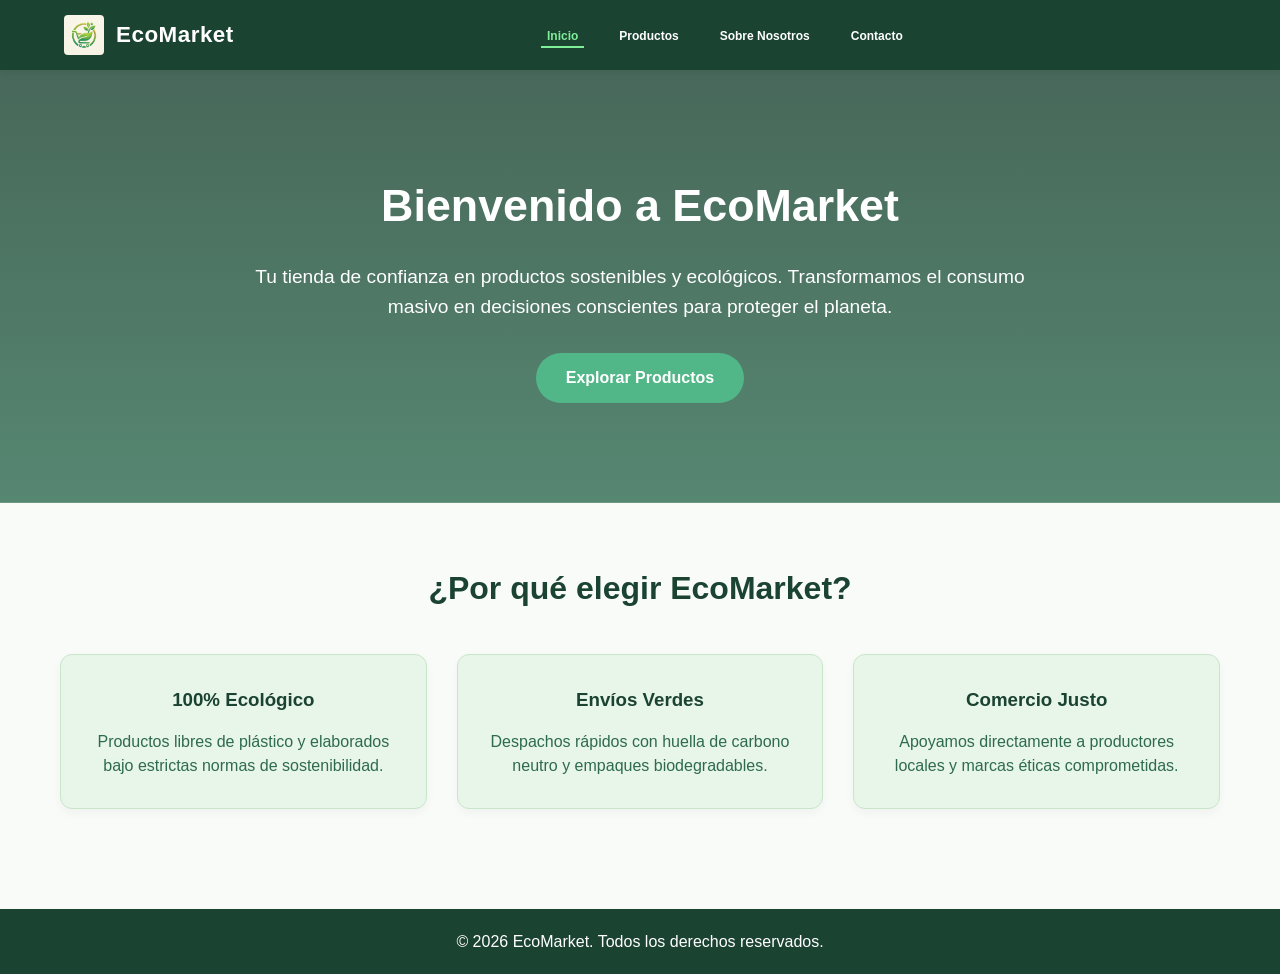
<file: index.html>
<!DOCTYPE html>
<html lang="es">
<head>
    <meta charset="UTF-8">
    <meta name="viewport" content="width=device-width, initial-scale=1.0">
    <title>EcoMarket - Inicio</title>
    <link rel="stylesheet" href="css/main.css">
</head>
<body>
    <!-- Encabezado con la barra de navegación verde -->
    <header class="site-header">
        <div class="container header-container">
           <a href="index.html" class="logo-container">
            <img src="img/logo.jpg" alt="EcoMarket Logo">
            <span class="logo-text">EcoMarket</span>
        </a>
            <nav class="main-nav">
                <ul>
                    <li><a href="index.html" class="active">Inicio</a></li>
                    <li><a href="views/productos.html">Productos</a></li>
                    <li><a href="views/sobre-nosotros.html">Sobre Nosotros</a></li>
                    <li><a href="views/contacto.html">Contacto</a></li>
                </ul>
            </nav>
        </div>
    </header>

    <!-- Sección Hero / Bienvenida Principal -->
    <main>
        <section class="hero-section">
            <div class="hero-content">
                <h1>Bienvenido a EcoMarket</h1>
                <p>Tu tienda de confianza en productos sostenibles y ecológicos. Transformamos el consumo masivo en decisiones conscientes para proteger el planeta.</p>
                <a href="views/productos.html" class="btn-principal">Explorar Productos</a>
            </div>
        </section>

        <!-- Sección de Características / Beneficios -->
        <section class="features-section">
            <h2>¿Por qué elegir EcoMarket?</h2>
            <div class="features-grid">
                <div class="feature-card">
                    <h3>100% Ecológico</h3>
                    <p>Productos libres de plástico y elaborados bajo estrictas normas de sostenibilidad.</p>
                </div>
                <div class="feature-card">
                    <h3>Envíos Verdes</h3>
                    <p>Despachos rápidos con huella de carbono neutro y empaques biodegradables.</p>
                </div>
                <div class="feature-card">
                    <h3>Comercio Justo</h3>
                    <p>Apoyamos directamente a productores locales y marcas éticas comprometidas.</p>
                </div>
            </div>
        </section>
    </main>

    <!-- Pie de página -->
    <footer class="site-footer">
        <p>&copy; 2026 EcoMarket. Todos los derechos reservados.</p>
    </footer>
</body>
</html>
</file>
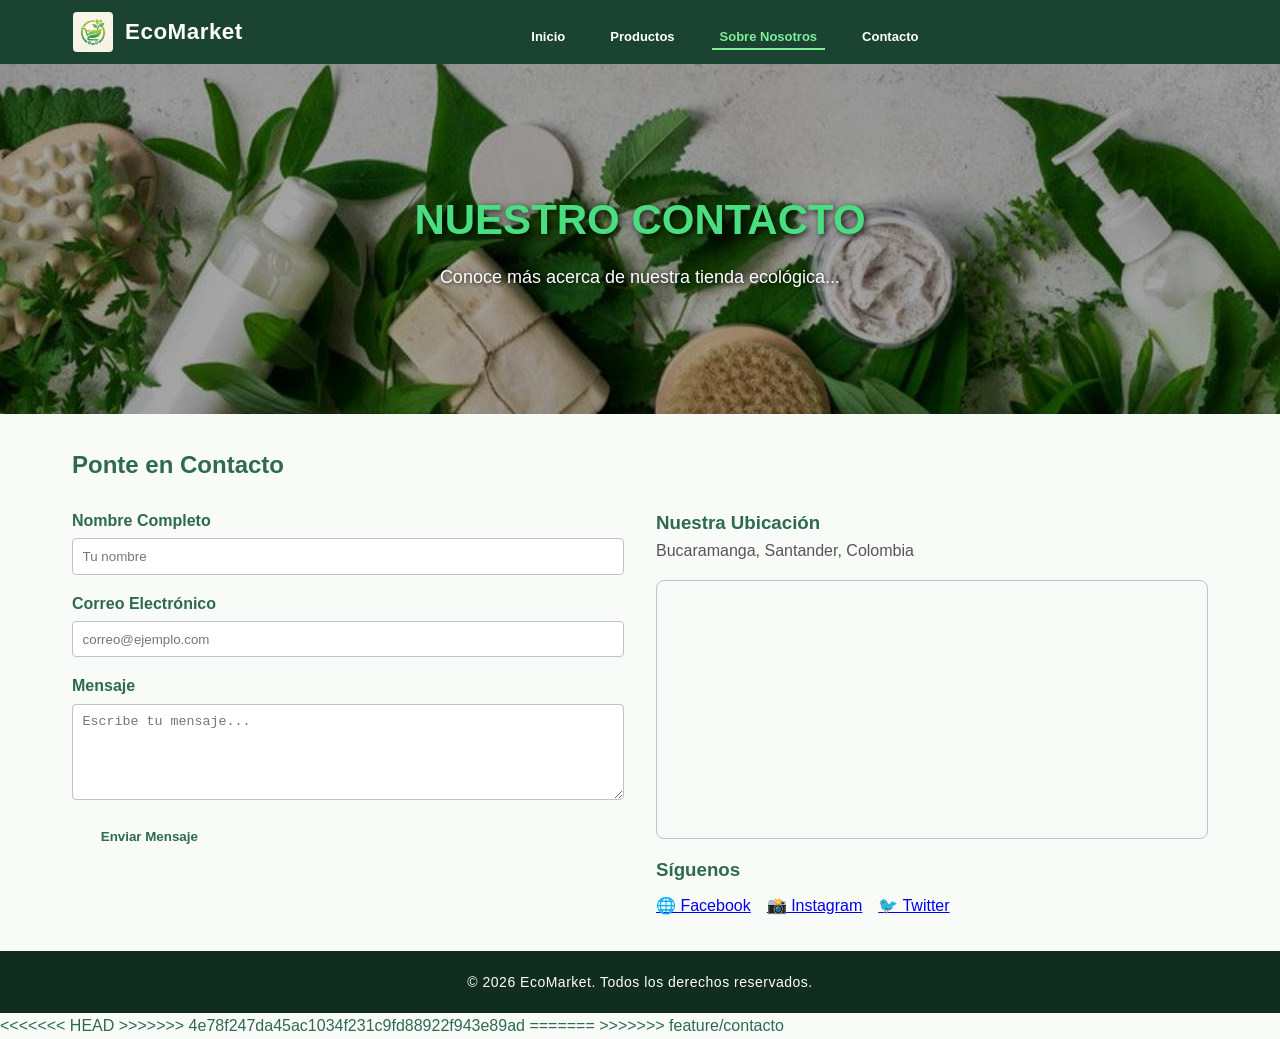
<file: views/contacto.html>
<!DOCTYPE html>
<html lang="es">
<head>
    <meta charset="UTF-8">
    <meta name="viewport" content="width=device-width, initial-scale=1.0">
    <title>Sobre Nosotros - EcoMarket</title>

    <!-- Hojas de estilo CSS vinculadas correctamente desde la carpeta views/ -->
    <link rel="stylesheet" href="../css/layout.css">
    <link rel="stylesheet" href="../css/components.css">
    <link rel="stylesheet" href="../css/main.css">
</head>
<body>
    <!-- ENCABEZADO PRINCIPAL UNIFICADO -->
    <header class="site-header">
        <div class="container header-container">

            <a href="../index.html" class="logo-container">
                <img src="../img/logo.jpg" alt="EcoMarket Logo">
                <span class="logo-text">EcoMarket</span>
            </a>

            <nav class="main-nav">
                <ul>
                    <li><a href="../index.html">Inicio</a></li>
                    <li><a href="productos.html">Productos</a></li>
                    <li><a href="sobre-nosotros.html" class="active">Sobre Nosotros</a></li>
                    <li><a href="contacto.html">Contacto</a></li>
                </ul>
            </nav>

        </div>
    </header>

    <!-- SUBCABEZADO / BANNER CON IMAGEN Y TEXTO -->
    <section class="banner-sobre-nosotros">
        <img src="../img/fondo4.jpg" alt="Fondo Sobre Nosotros" class="imagen-fondo">
        <div class="texto-sobre-imagen">
            <h1>NUESTRO CONTACTO</h1>
            <p>Conoce más acerca de nuestra tienda ecológica...</p>
        </div>
    </section>

   

    <main class="contact-container" style="padding: 2rem; max-width: 1200px; margin: 0 auto;">
        <h2>Ponte en Contacto</h2>
        <div class="contact-grid" style="display: flex; gap: 2rem; margin-top: 1.5rem; flex-wrap: wrap;">
            <!-- Formulario Inteligente (Validación CSS) -->
            <form class="contact-form" style="flex: 1; min-width: 300px;">
                <div class="form-group" style="margin-bottom: 1rem; display: flex; flex-direction: column;">
                    <label for="nombre" style="margin-bottom: 0.3rem; font-weight: bold;">Nombre Completo</label>
                    <input type="text" id="nombre" required placeholder="Tu nombre" style="padding: 0.6rem; border: 1px solid #bdc3c7; border-radius: 4px;">
                </div>
                <div class="form-group" style="margin-bottom: 1rem; display: flex; flex-direction: column;">
                    <label for="email" style="margin-bottom: 0.3rem; font-weight: bold;">Correo Electrónico</label>
                    <input type="email" id="email" required placeholder="correo@ejemplo.com" style="padding: 0.6rem; border: 1px solid #bdc3c7; border-radius: 4px;">
                </div>
                <div class="form-group" style="margin-bottom: 1rem; display: flex; flex-direction: column;">
                    <label for="mensaje" style="margin-bottom: 0.3rem; font-weight: bold;">Mensaje</label>
                    <textarea id="mensaje" rows="5" required placeholder="Escribe tu mensaje..." style="padding: 0.6rem; border: 1px solid #bdc3c7; border-radius: 4px;"></textarea>
                </div>
                <button type="submit" class="btn-cta">Enviar Mensaje</button>
            </form>
            <!-- Ubicación y Redes -->
                <div class="contact-info" style="flex: 1; min-width: 300px;">
                    <h3>Nuestra Ubicación</h3>
                    <p style="margin-bottom: 0.5rem; color: #555;">Bucaramanga, Santander, Colombia</p>
                    
                    <!-- Mapa de Google Maps integrado por HTML/CSS -->
                    <div class="map-container" style="margin: 1rem 0; border-radius: 8px; overflow: hidden; border: 1px solid #bdc3c7;">
                        <iframe 
                            src="https://www.google.com/maps/embed?pb=!1m18!1m12!1m3!1d63456.23412589531!2d-73.13499252089844!3d7.119348900000007!2m3!1f0!2f0!3f0!3m2!1i1024!2i768!4f13.1!3m3!1m2!1s0x8e683fbe2ad44a03%3A0xb924d5ea41e06fa5!2sBucaramanga%2C%20Santander!5e0!3m2!1ses!2sco!4v1710000000000!5m2!1ses!2sco" 
                            width="100%" 
                            height="250" 
                            style="border:0;" 
                            allowfullscreen="" 
                            loading="lazy" 
                            referrerpolicy="no-referrer-when-downgrade">
                        </iframe>
                    </div>

                    <h3>Síguenos</h3>
                    <div class="social-icons" style="display: flex; gap: 1rem; margin-top: 0.5rem;">
                        <a href="#" class="social-btn">🌐 Facebook</a>
                        <a href="#" class="social-btn">📸 Instagram</a>
                        <a href="#" class="social-btn">🐦 Twitter</a>
                    </div>
                </div>
            
        </div>
    </main>

    <footer class="main-footer">
        <p>&copy; 2026 EcoMarket. Todos los derechos reservados.</p>
    </footer>
</body>
</html>
<<<<<<< HEAD
>>>>>>> 4e78f247da45ac1034f231c9fd88922f943e89ad
=======

>>>>>>> feature/contacto
</file>
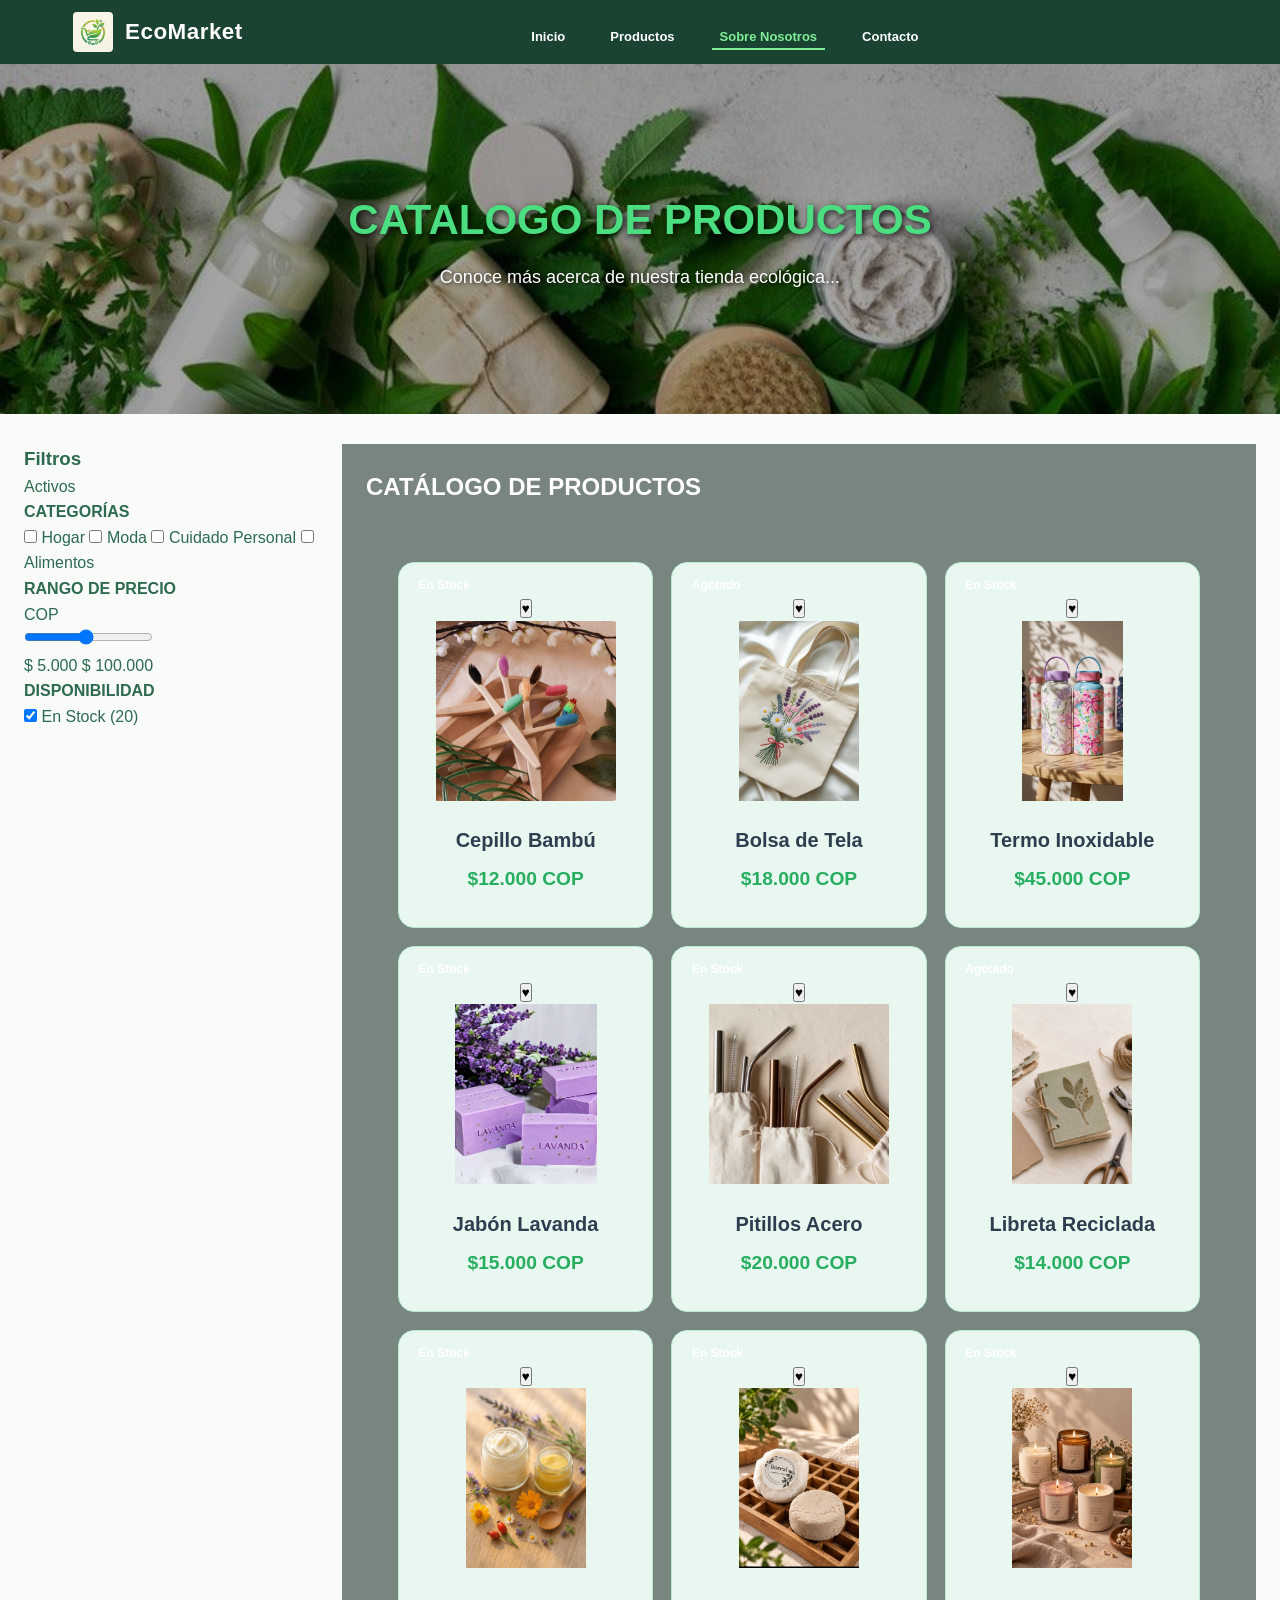
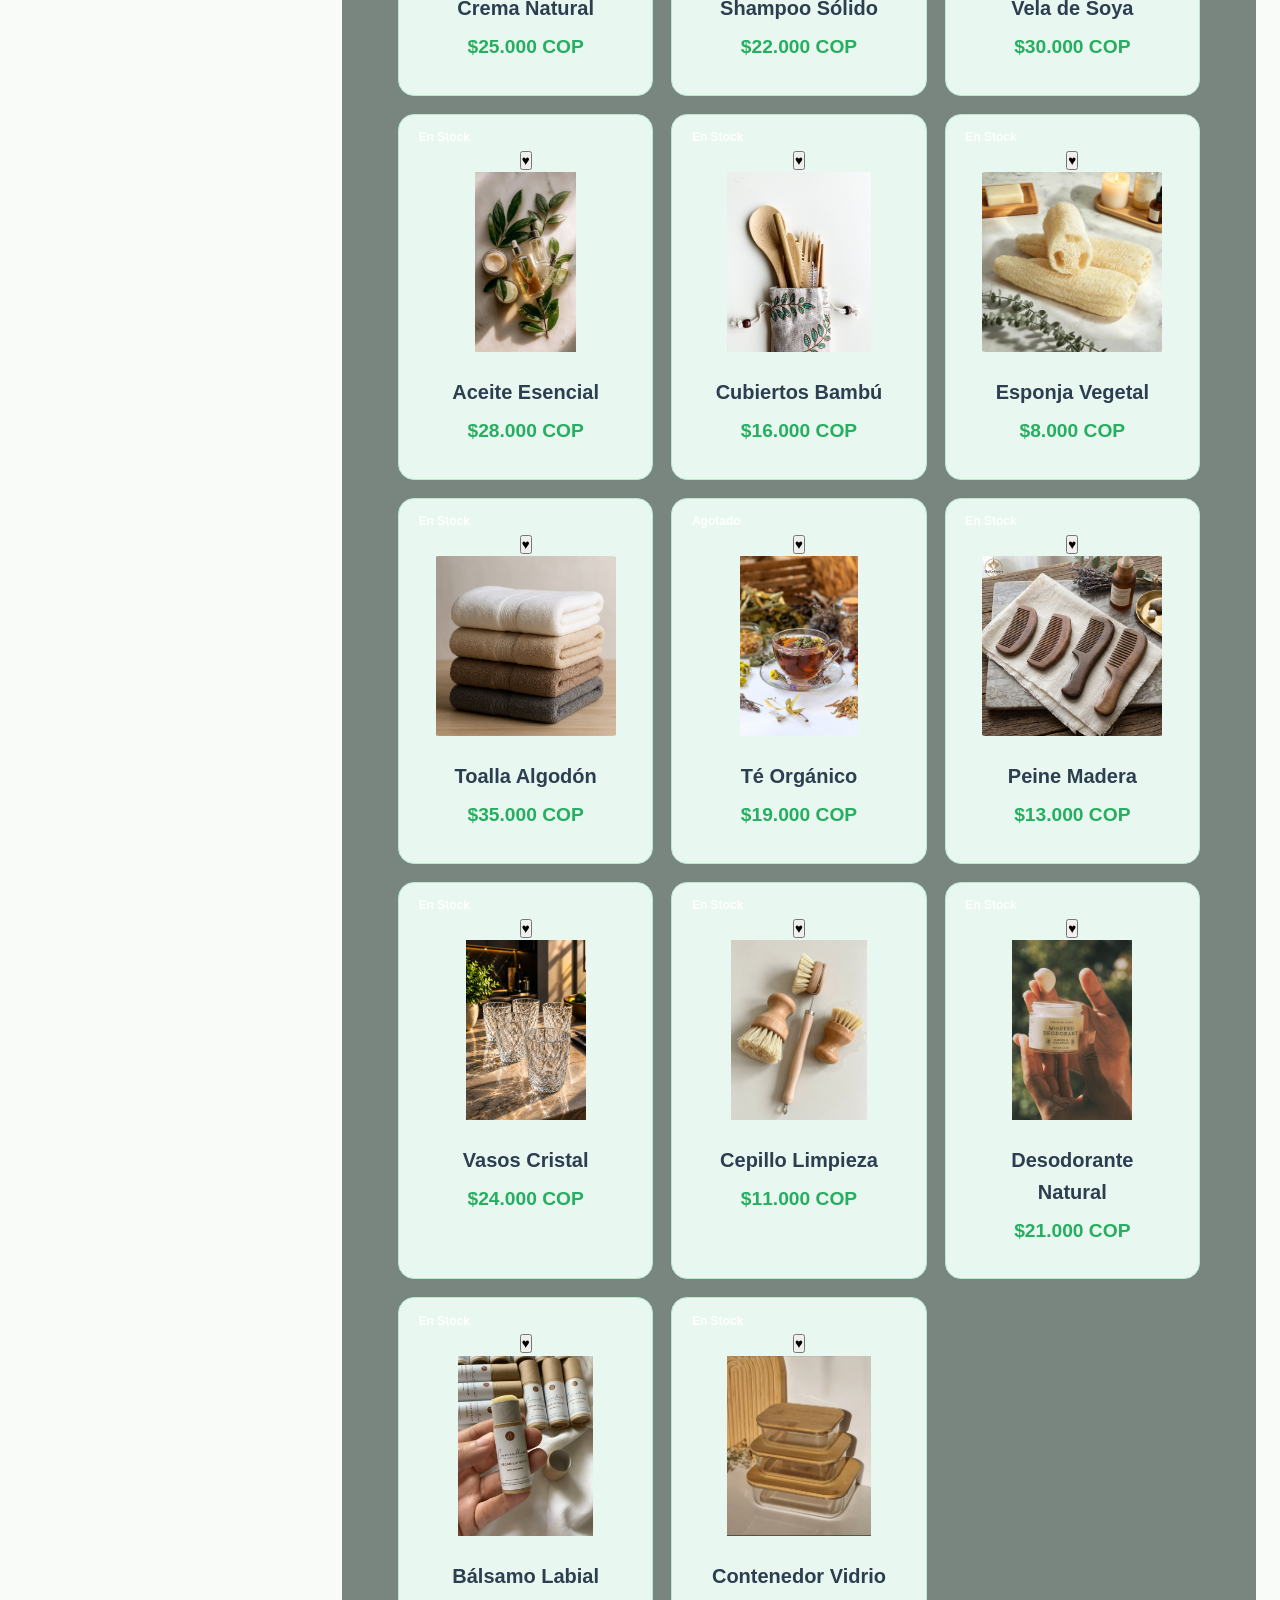
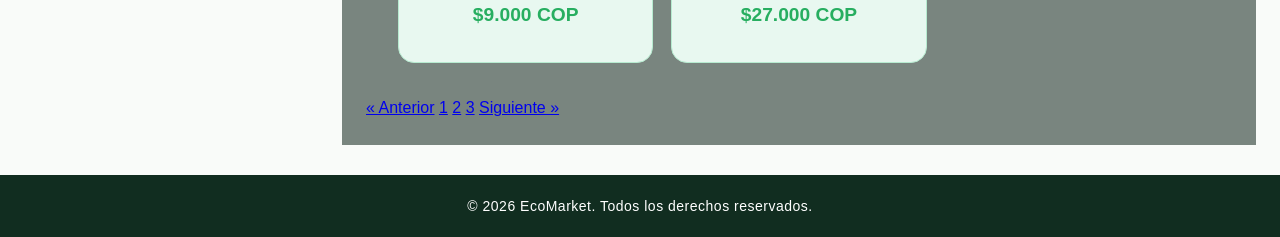
<file: views/productos.html>
<!DOCTYPE html>
<html lang="es">
<head>
    <meta charset="UTF-8">
    <meta name="viewport" content="width=device-width, initial-scale=1.0">
    <title>Sobre Nosotros - EcoMarket</title>

    <!-- Hojas de estilo CSS vinculadas correctamente desde la carpeta views/ -->
    <link rel="stylesheet" href="../css/layout.css">
    <link rel="stylesheet" href="../css/components.css">
    <link rel="stylesheet" href="../css/main.css">
</head>
<body>

    <!-- ENCABEZADO PRINCIPAL UNIFICADO -->
    <header class="site-header">
        <div class="container header-container">

            <a href="../index.html" class="logo-container">
                <img src="../img/logo.jpg" alt="EcoMarket Logo">
                <span class="logo-text">EcoMarket</span>
            </a>

            <nav class="main-nav">
                <ul>
                    <li><a href="../index.html">Inicio</a></li>
                    <li><a href="productos.html">Productos</a></li>
                    <li><a href="sobre-nosotros.html" class="active">Sobre Nosotros</a></li>
                    <li><a href="contacto.html">Contacto</a></li>
                </ul>
            </nav>

        </div>
    </header>

    <!-- SUBCABEZADO / BANNER CON IMAGEN Y TEXTO -->
    <section class="banner-sobre-nosotros">
        <img src="../img/fondo4.jpg" alt="Fondo Sobre Nosotros" class="imagen-fondo">
        <div class="texto-sobre-imagen">
            <h1>CATALOGO DE PRODUCTOS</h1>
            <p>Conoce más acerca de nuestra tienda ecológica...</p>
        </div>
    </section>


    <!-- CONTENEDOR PRINCIPAL -->
    <main class="products-layout">

        <!-- FILTROS A LA IZQUIERDA -->
        <aside class="filters-sidebar">

            <div class="filters-header">
                <h3>Filtros</h3>
                <span class="filter-status">Activos</span>
            </div>

            <!-- CATEGORÍAS -->
            <div class="filter-group">
                <h4>CATEGORÍAS</h4>

                <label class="filter-option">
                    <input type="checkbox">
                    <span>Hogar</span>
                </label>

                <label class="filter-option">
                    <input type="checkbox">
                    <span>Moda</span>
                </label>

                <label class="filter-option">
                    <input type="checkbox">
                    <span>Cuidado Personal</span>
                </label>

                <label class="filter-option">
                    <input type="checkbox">
                    <span>Alimentos</span>
                </label>
            </div>

            <!-- RANGO DE PRECIO -->
            <div class="filter-group">

                <div class="price-header">
                    <h4>RANGO DE PRECIO</h4>
                    <span class="currency">COP</span>
                </div>

                <input
                    type="range"
                    min="5000"
                    max="100000"
                    value="50000"
                    class="custom-range"
                >

                <div class="price-labels">
                    <span>$ 5.000</span>
                    <span>$ 100.000</span>
                </div>

            </div>

            <!-- DISPONIBILIDAD -->
            <div class="filter-group">
                <h4>DISPONIBILIDAD</h4>

                <label class="filter-option">
                    <input type="checkbox" checked>
                    <span>En Stock (20)</span>
                </label>
            </div>

        </aside>

        <!-- CATÁLOGO A LA DERECHA -->
        <section class="catalog-content">

            <section class="products-section">

                <!-- VIDEO DE FONDO -->
                <video autoplay muted loop playsinline class="bg-video">
                    <source src="../video/fondo.mp4" type="video/mp4">
                    Tu navegador no soporta videos en HTML5.
                </video>

                <!-- CAPA PARA MEJORAR EL CONTRASTE -->
                <div class="video-overlay"></div>

                <!-- CONTENIDO DEL CATÁLOGO -->
                <div class="products-content">

                    <div class="catalog-header-bar">
                        <h2 class="titulo-catalogo">
                            CATÁLOGO DE PRODUCTOS
                        </h2>
                    </div>

                    <!-- CUADRÍCULA DE 20 PRODUCTOS -->
                    <div class="product-grid-20">

                        <article class="product-card">
                            <span class="badge-stock in-stock">En Stock</span>
                            <button class="fav-btn" title="Favoritos">♥</button>
                            <img src="../img/cepillos-de-bambu.webp" alt="Cepillos de bambú">
                            <h3>Cepillo Bambú</h3>
                            <p class="price">$12.000 COP</p>
                        </article>

                        <article class="product-card">
                            <span class="badge-stock out-stock">Agotado</span>
                            <button class="fav-btn" title="Favoritos">♥</button>
                            <img src="../img/bolsa de tela.jpg" alt="Bolsa de tela">
                            <h3>Bolsa de Tela</h3>
                            <p class="price">$18.000 COP</p>
                        </article>

                        <article class="product-card">
                            <span class="badge-stock in-stock">En Stock</span>
                            <button class="fav-btn" title="Favoritos">♥</button>
                            <img src="../img/termos inoxidables.jpg" alt="Termo inoxidable">
                            <h3>Termo Inoxidable</h3>
                            <p class="price">$45.000 COP</p>
                        </article>

                        <article class="product-card">
                            <span class="badge-stock in-stock">En Stock</span>
                            <button class="fav-btn" title="Favoritos">♥</button>
                            <img src="../img/jabon lavanda.jpg" alt="Jabón de lavanda">
                            <h3>Jabón Lavanda</h3>
                            <p class="price">$15.000 COP</p>
                        </article>

                        <article class="product-card">
                            <span class="badge-stock in-stock">En Stock</span>
                            <button class="fav-btn" title="Favoritos">♥</button>
                            <img src="../img/pitillos de acero.jpg" alt="Pitillos de acero">
                            <h3>Pitillos Acero</h3>
                            <p class="price">$20.000 COP</p>
                        </article>

                        <article class="product-card">
                            <span class="badge-stock out-stock">Agotado</span>
                            <button class="fav-btn" title="Favoritos">♥</button>
                            <img src="../img/libreta reciclada.jpg" alt="Libreta reciclada">
                            <h3>Libreta Reciclada</h3>
                            <p class="price">$14.000 COP</p>
                        </article>

                        <article class="product-card">
                            <span class="badge-stock in-stock">En Stock</span>
                            <button class="fav-btn" title="Favoritos">♥</button>
                            <img src="../img/crema naturales.jpg" alt="Crema natural">
                            <h3>Crema Natural</h3>
                            <p class="price">$25.000 COP</p>
                        </article>

                        <article class="product-card">
                            <span class="badge-stock in-stock">En Stock</span>
                            <button class="fav-btn" title="Favoritos">♥</button>
                            <img src="../img/shampoo solido.jpg" alt="Shampoo sólido">
                            <h3>Shampoo Sólido</h3>
                            <p class="price">$22.000 COP</p>
                        </article>

                        <article class="product-card">
                            <span class="badge-stock in-stock">En Stock</span>
                            <button class="fav-btn" title="Favoritos">♥</button>
                            <img src="../img/vela soya.jpg" alt="Vela de soya">
                            <h3>Vela de Soya</h3>
                            <p class="price">$30.000 COP</p>
                        </article>

                        <article class="product-card">
                            <span class="badge-stock in-stock">En Stock</span>
                            <button class="fav-btn" title="Favoritos">♥</button>
                            <img src="../img/aceite esencial.png" alt="Aceite esencial">
                            <h3>Aceite Esencial</h3>
                            <p class="price">$28.000 COP</p>
                        </article>

                        <article class="product-card">
                            <span class="badge-stock in-stock">En Stock</span>
                            <button class="fav-btn" title="Favoritos">♥</button>
                            <img src="../img/cubiertos de bambu.jpg" alt="Cubiertos de bambú">
                            <h3>Cubiertos Bambú</h3>
                            <p class="price">$16.000 COP</p>
                        </article>

                        <article class="product-card">
                            <span class="badge-stock in-stock">En Stock</span>
                            <button class="fav-btn" title="Favoritos">♥</button>
                            <img src="../img/esponja vejetal.jpg" alt="Esponja vegetal">
                            <h3>Esponja Vegetal</h3>
                            <p class="price">$8.000 COP</p>
                        </article>

                        <article class="product-card">
                            <span class="badge-stock in-stock">En Stock</span>
                            <button class="fav-btn" title="Favoritos">♥</button>
                            <img src="../img/toalla de algodon.jpg" alt="Toalla de algodón">
                            <h3>Toalla Algodón</h3>
                            <p class="price">$35.000 COP</p>
                        </article>

                        <article class="product-card">
                            <span class="badge-stock out-stock">Agotado</span>
                            <button class="fav-btn" title="Favoritos">♥</button>
                            <img src="../img/te organico.jpg" alt="Té orgánico">
                            <h3>Té Orgánico</h3>
                            <p class="price">$19.000 COP</p>
                        </article>

                        <article class="product-card">
                            <span class="badge-stock in-stock">En Stock</span>
                            <button class="fav-btn" title="Favoritos">♥</button>
                            <img src="../img/peine de madera.jpg" alt="Peine de madera">
                            <h3>Peine Madera</h3>
                            <p class="price">$13.000 COP</p>
                        </article>

                        <article class="product-card">
                            <span class="badge-stock in-stock">En Stock</span>
                            <button class="fav-btn" title="Favoritos">♥</button>
                            <img src="../img/vasos de cristal.jpg" alt="Vasos de cristal">
                            <h3>Vasos Cristal</h3>
                            <p class="price">$24.000 COP</p>
                        </article>

                        <article class="product-card">
                            <span class="badge-stock in-stock">En Stock</span>
                            <button class="fav-btn" title="Favoritos">♥</button>
                            <img src="../img/cepillo limpieza.jpg" alt="Cepillo de limpieza">
                            <h3>Cepillo Limpieza</h3>
                            <p class="price">$11.000 COP</p>
                        </article>

                        <article class="product-card">
                            <span class="badge-stock in-stock">En Stock</span>
                            <button class="fav-btn" title="Favoritos">♥</button>
                            <img src="../img/desodorante natural.jpg" alt="Desodorante natural">
                            <h3>Desodorante Natural</h3>
                            <p class="price">$21.000 COP</p>
                        </article>

                        <article class="product-card">
                            <span class="badge-stock in-stock">En Stock</span>
                            <button class="fav-btn" title="Favoritos">♥</button>
                            <img src="../img/balsamo labial.jpg" alt="Bálsamo labial">
                            <h3>Bálsamo Labial</h3>
                            <p class="price">$9.000 COP</p>
                        </article>

                        <article class="product-card">
                            <span class="badge-stock in-stock">En Stock</span>
                            <button class="fav-btn" title="Favoritos">♥</button>
                            <img src="../img/contenedor de vidrio.jpg" alt="Contenedor de vidrio">
                            <h3>Contenedor Vidrio</h3>
                            <p class="price">$27.000 COP</p>
                        </article>

                    </div>

                    <!-- PAGINACIÓN VISUAL -->
                    <div class="pagination">
                        <a href="#" class="page-link">&laquo; Anterior</a>
                        <a href="#" class="page-link active">1</a>
                        <a href="#" class="page-link">2</a>
                        <a href="#" class="page-link">3</a>
                        <a href="#" class="page-link">Siguiente &raquo;</a>
                    </div>

                </div>
            </section>
        </section>

    </main>

    <!-- PIE DE PÁGINA -->
    <footer class="main-footer">
        <p>&copy; 2026 EcoMarket. Todos los derechos reservados.</p>
    </footer>

</body>
</html>
</file>
<file: css/main.css>
/* Importación de archivos base 
@import url('layout.css');
@import url('components.css');
@import url('animations.css'); */

/* Reset global */
* {
    margin: 0;
    padding: 0;
    box-sizing: border-box;
}

body {
    font-family: Arial, sans-serif;
    line-height: 1.6;
    background-color: #f4fbf7; /* Fondo general suave y fresco */
}

/* Grilla estricta de 2 en 2 productos (Tarjetas más grandecitas) */
.product-grid-20 {
    display: grid;
    grid-template-columns: repeat(2, 1fr);
    gap: 2.5rem; /* Espacio amplio entre tarjetas */
    padding: 2rem;
    max-width: 1000px;
    margin: 0 auto;
}

/* Estilo para las tarjetas de producto */
.product-card {
    background-color: #e8f8f0; /* Tono verde claro ecológico */
    border: 1px solid #b7ebd0; /* Borde sutil armónico */
    border-radius: 16px;      /* Esquinas redondeadas */
    padding: 2rem;             /* Espacio interno amplio */
    text-align: center;
    position: relative;
    transition: transform 0.3s ease, box-shadow 0.3s ease;
}

/* Efecto de elevación al pasar el mouse por encima */
.product-card:hover {
    transform: translateY(-8px);
    box-shadow: 0 12px 24px rgba(46, 204, 113, 0.25);
}


.product-card img {
    width: 100%;
    height: 240px;         
    object-fit: cover;    
    border-radius: 12px;   
    margin-bottom: 1.2rem;
}

/* Textos dentro de la tarjeta */
.product-card h3 {
    font-size: 1.25rem;
    color: #2c3e50;
    margin-bottom: 0.5rem;
}

.product-card .price {
    font-size: 1.2rem;
    font-weight: bold;
    color: #27ae60;
}

.product-card img {
    width: 100%;          
    height: 380px;        
    object-fit: cover;    
    border-radius: 8px;   
    margin-bottom: 1rem;   
}



.products-section {
    position: relative;
    width: 100%;
    min-height: 100vh;
    padding: 3rem 1rem;
    overflow: hidden;
}


.bg-video {
    position: absolute;
    top: 50%;
    left: 50%;
    transform: translate(-50%, -50%);
    min-width: 100%;
    min-height: 100%;
    width: auto;
    height: auto;
    object-fit: cover;
    z-index: 1;
}

.video-overlay {
    position: absolute;
    top: 0;
    left: 0;
    width: 100%;
    height: 100%;
    background: rgba(18, 38, 28, 0.55); /* Tono verde oscuro semitransparente */
    z-index: 2;
}

/* Contenedor del contenido (grilla y paginación) que flota sobre el video */
.products-content {
    position: relative;
    z-index: 3;
    max-width: 1000px;
    margin: 0 auto;
}

.titulo-catalogo {
    color: #ffffff;
    text-transform: uppercase;
    font-weight: bold;
}


/* Estilos generales de la página de inicio */
body {
    font-family: 'Segoe UI', Tahoma, Geneva, Verdana, sans-serif;
    margin: 0;
    padding: 0;
    background-color: #f9fbf9;
    color: #2d6a4f;
}

/* Barra de navegación */
.site-header {
    background-color: #1b4332;
    padding: 15px 0;
    box-shadow: 0 2px 8px rgba(0, 0, 0, 0.15);
}

.container {
    width: 90%;
    max-width: 1200px;
    margin: 0 auto;
}

.header-container {
    display: flex;
    justify-content: space-between;
    align-items: center;
}

.logo {
    color: #ffffff;
    font-size: 1.5rem;
    font-weight: bold;
    text-decoration: none;
}

.main-nav ul {
    list-style: none;
    display: flex;
    gap: 25px;
    margin: 0;
    padding: 0;
}

.main-nav a {
    color: #ffffff;
    text-decoration: none;
    font-weight: 600;
    transition: color 0.3s ease;
}

.main-nav a:hover,
.main-nav a.active {
    color: #80ed99;
    border-bottom: 2px solid #80ed99;
    padding-bottom: 3px;
}

/* Sección Hero (Bienvenida) */
.hero-section {
    background: linear-gradient(rgba(27, 67, 50, 0.8), rgba(45, 106, 79, 0.8)), url('https://images.unsplash.com/photo-1542601906990-b4d3fb778b09?auto=format&fit=crop&w=1200&q=80');
    background-size: cover;
    background-position: center;
    color: #ffffff;
    text-align: center;
    padding: 100px 20px;
}

.hero-content {
    max-width: 800px;
    margin: 0 auto;
}

.hero-section h1 {
    font-size: 2.8rem;
    margin-bottom: 20px;
}

.hero-section p {
    font-size: 1.2rem;
    margin-bottom: 30px;
    line-height: 1.6;
}

/* Botón principal */
.btn-principal {
    display: inline-block;
    background-color: #52b788;
    color: #ffffff;
    padding: 12px 30px;
    border-radius: 25px;
    text-decoration: none;
    font-weight: bold;
    transition: background-color 0.3s ease, transform 0.2s ease;
}

.btn-principal:hover {
    background-color: #40916c;
    transform: translateY(-2px);
}

/* Sección de Características */
.features-section {
    padding: 60px 20px;
    max-width: 1200px;
    margin: 0 auto;
    text-align: center;
}

.features-section h2 {
    color: #1b4332;
    font-size: 2rem;
    margin-bottom: 40px;
}

.features-grid {
    display: grid;
    grid-template-columns: repeat(auto-fit, minmax(280px, 1fr));
    gap: 30px;
}

.feature-card {
    background-color: #e8f5e9;
    border: 1px solid #c8e6c9;
    padding: 30px;
    border-radius: 12px;
    box-shadow: 0 4px 10px rgba(0, 0, 0, 0.04);
}

.feature-card h3 {
    color: #1b4332;
    margin-bottom: 15px;
}

.feature-card p {
    color: #2d6a4f;
    line-height: 1.5;
}

/* Pie de página */
.site-footer {
    background-color: #1b4332;
    color: #ffffff;
    text-align: center;
    padding: 20px 0;
    margin-top: 40px;
}



.header-container {
    display: flex;
    justify-content: space-between;
    align-items: center;
    width: 90%;
    max-width: 1200px;
    margin: 0 auto;
}

/* Contenedor del logo y el texto alineados horizontalmente */
.logo-container {
    display: flex;
    align-items: center;
    gap: 12px;
    text-decoration: none;
}

.logo-container img {
    height: 40px;
    width: auto;
    border-radius: 4px;
}

.logo-text {
    color: #ffffff;
    font-size: 1.4rem;
    font-weight: bold;
    letter-spacing: 0.5px;
}

/* Menú de navegación */
.main-nav ul {
    list-style: none;
    display: flex;
    gap: 25px;
    margin: 0;
    padding: 0;
}

.main-nav a {
    color: #ffffff;
    text-decoration: none;
    font-weight: 600;
    transition: color 0.3s ease;
}

.main-nav a:hover,
.main-nav a.active {
    color: #80ed99;
    border-bottom: 2px solid #80ed99;
    padding-bottom: 3px;
}



.products-layout {
    display: grid;
    grid-template-columns: 290px minmax(0, 1fr);
    align-items: start;
    gap: 28px;
    width: 100%;
    max-width: 1500px;
    margin: 0 auto;
    padding: 30px 24px;
    box-sizing: border-box;
}

/* Filtros a la izquierda */
.products-layout > .filters-sidebar {
    width: 100%;
    max-width: none;
    min-width: 0;
    margin: 0;
    box-sizing: border-box;
}

/* Catálogo a la derecha */
.products-layout > .catalog-content {
    width: 100%;
    min-width: 0;
    margin: 0;
}

/* Fondo del catálogo y video */
.products-layout .products-section {
    position: relative;
    isolation: isolate;
    width: 100%;
    min-width: 0;
    min-height: 100vh;
    padding: 24px;
    overflow: hidden;
    box-sizing: border-box;
}

/* Video detrás del contenido */
.products-layout .bg-video {
    position: absolute;
    inset: 0;
    width: 100%;
    height: 100%;
    min-width: 0;
    min-height: 0;
    object-fit: cover;
    transform: none;
    z-index: -2;
}

/* Capa de contraste */
.products-layout .video-overlay {
    position: absolute;
    inset: 0;
    z-index: -1;
    background: rgba(18, 38, 28, 0.55);
    pointer-events: none;
}

/* Contenido del catálogo */
.products-layout .products-content {
    position: relative;
    z-index: 1;
    width: 100%;
    max-width: none;
    min-width: 0;
    margin: 0;
}

/* Título */
.products-layout .titulo-catalogo {
    color: #ffffff;
    margin-top: 0;
    margin-bottom: 24px;
}

/* Tarjetas: usa la clase que ya tiene tu HTML */
.products-layout .product-grid-20 {
    display: grid;
    grid-template-columns: repeat(3, minmax(0, 1fr));
    gap: 18px;
}

/* Imágenes de los productos */
.products-layout .product-card img {
    width: 100%;
    height: 180px;
    object-fit: contain;
}

/* Adaptación para tabletas */
@media (max-width: 1050px) {
    .products-layout {
        grid-template-columns: 250px minmax(0, 1fr);
        gap: 20px;
        padding: 24px 16px;
    }

    .products-layout .product-grid-20 {
        grid-template-columns: repeat(2, minmax(0, 1fr));
    }
}

/* Adaptación para móviles */
@media (max-width: 700px) {
    .products-layout {
        grid-template-columns: 1fr;
        padding: 18px 12px;
    }

    .products-layout .products-section {
        min-height: auto;
        padding: 18px 12px;
    }

    .products-layout .product-grid-20 {
        grid-template-columns: repeat(2, minmax(0, 1fr));
        gap: 12px;
    }
}

/* --- Estilos del Footer Principal --- */
.main-footer {
    background-color: #112d20; /* Verde oscuro acorde a tu tema */
    color: #ffffff;            /* Texto blanco centrado */
    text-align: center;
    padding: 20px 0;
    width: 100%;
    margin-top: auto;          /* Asegura que quede siempre abajo */
}

.main-footer p {
    margin: 0;
    font-size: 14px;
    letter-spacing: 0.5px;
}


/* --- Estilos del Subcabecera / Banner Sobre Nosotros --- */
.banner-sobre-nosotros {
    position: relative;
    width: 100%;
    height: 350px;
    overflow: hidden;
    display: flex;
    align-items: center;
    justify-content: center;
    text-align: center;
}

.banner-sobre-nosotros .imagen-fondo {
    position: absolute;
    top: 0;
    left: 0;
    width: 100%;
    height: 100%;
    object-fit: cover;
    z-index: 1;
    filter: brightness(0.65); /* Oscurece la imagen para que el texto resalte correctamente */
}

.texto-sobre-imagen {
    position: relative;
    z-index: 2;
    color: #ffffff;
    padding: 0 20px;
}

.texto-sobre-imagen h1 {
    font-size: 42px;
    font-weight: 700;
    color: #4ade80; /* Tono verde brillante acorde a tu diseño */
    margin-bottom: 10px;
    text-shadow: 2px 2px 6px rgba(0, 0, 0, 0.8); /* Sombra para legibilidad */
}

.texto-sobre-imagen p {
    font-size: 18px;
    font-weight: 400;
    color: #ffffff;
    text-shadow: 1px 1px 4px rgba(0, 0, 0, 0.8);
}

header nav, header ul, .menu, .nav-container {
    display: flex;
    flex-wrap: wrap; /* Permite que los enlaces bajen si no caben en una sola línea */
    justify-content: center; /* Los centra dentro del cuadro verde */
    align-items: center;
    width: 100%; /* Ocupa todo el ancho disponible */
    max-width: 100%;
    margin: 0;
    padding: 5px 0;
    box-sizing: border-box;
}

header {
    width: 100%;
    max-width: 100%;
    display: flex;
    flex-direction: column; /* Pone el logo arriba y el menú abajo ordenados */
    align-items: center;
    box-sizing: border-box;
    overflow: hidden; /* Esto oculta cualquier elemento que intente salirse */
}

header nav a, header ul li a {
    font-size: 12px; /* Reduce ligeramente el tamaño para que queden cómodos */
    padding: 4px 6px; /* Reduce el relleno interno */
    margin: 2px; /* Espacio pequeño entre ellos */
}
</file>
<file: css/layout.css>
header {
    background-color: #2e7d32;
    color: white;
    padding: 1rem 2rem;
    display: flex;
    justify-content: space-between;
    align-items: center;
}

header h1 {
    font-size: 1.8rem;
}

nav ul {
    list-style: none;
    display: flex;
    gap: 1.5rem;
}

nav a {
    color: white;
    text-decoration: none;
    font-weight: bold;
}

nav a:hover {
    text-decoration: underline;

}

/* Forzamos al header y al menú a comportarse bien en móviles */
header {
    display: flex !important;
    flex-direction: column !important;
    align-items: center !important;
    height: auto !important;
    padding: 10px !important;
    box-sizing: border-box !important;
}

header nav {
    display: flex !important;
    flex-wrap: wrap !important;
    justify-content: center !important;
    gap: 8px !important;
    width: 100% !important;
    margin-top: 8px !important;
}

header nav a {
    font-size: 13px !important;
    padding: 4px 8px !important;
}
</file>
<file: css/components.css>
.hero-banner {
  background: linear-gradient(rgba(30, 57, 42, 0.75), rgba(30, 57, 42, 0.75)),
              url('https://images.unsplash.com/photo-1542601906990-b4d3fb778b09?auto=format&fit=crop&w=1200&q=80') center/cover no-repeat;
  color: var(--bg-white);
  text-align: center;
  padding: 4rem 1.5rem;
  border-radius: 8px;
  margin: 1.5rem auto;
  max-width: 1200px;
}

.btn-cta {
  display: inline-block;
  background-color: var(--primary-color);
  color: var(--bg-white);
  padding: 0.8rem 1.8rem;
  border-radius: 25px;
  font-weight: bold;
  border: none;
  cursor: pointer;
  transition: background-color 0.3s;
}

.btn-cta:hover {
  background-color: var(--primary-hover);
}

.product-card {
  background-color: var(--bg-white);
  border: 1px solid var(--border-color);
  border-radius: 8px;
  padding: 1rem;
  text-align: center;
  position: relative;
}

.badge-stock {
  position: absolute;
  top: 10px;
  left: 10px;
  font-size: 0.75rem;
  padding: 0.2rem 0.6rem;
  border-radius: 12px;
  font-weight: bold;
  color: white;
}

.badge-stock.in-stock { background-color: var(--primary-color); }
.badge-stock.out-stock { background-color: var(--accent-color); }

/* Validaciones CSS de Formulario */
.contact-form input:valid,
.contact-form textarea:valid {
  border-color: var(--primary-color);
}

.contact-form input:focus:invalid,
.contact-form textarea:focus:invalid {
  border-color: var(--accent-color);
}

/* Contenedor principal del encabezado con altura fija */
.header-sobre-nosotros {
    position: relative;
    width: 100%;
    height: 350px; /* Ajusta la altura del encabezado según prefieras */
    display: flex;
    flex-direction: column;
    justify-content: space-between;
    align-items: center;
    overflow: hidden;
}

/* Imagen ajustada como fondo del encabezado */
.imagen-fondo-header {
    position: absolute;
    top: 0;
    left: 0;
    width: 100%;
    height: 100%;
    object-fit: cover;
    z-index: 0;
}

/* Para que el menú quede por encima de la imagen */
.header-sobre-nosotros .main-header {
    position: relative;
    z-index: 2;
    width: 100%;
}

/* Contenido de texto centrado sobre la imagen */
.contenido-header {
    position: relative;
    z-index: 2;
    text-align: center;
    color: #0af492; /* Texto en blanco para resaltar */
    margin-bottom: 60px; /* Ajusta la posición vertical del texto */
}

.contenido-header h1 {
    font-size: 3rem;
    font-weight: bold;
    text-transform: uppercase;
    margin-bottom: 10px;
    text-shadow: 2px 2px 4px rgba(0, 0, 0, 0.6); /* Sombra para mejorar la lectura */
}

.contenido-header p {
    font-size: 2rem;
    text-shadow: 1px 1px 3px rgba(0, 0, 0, 0.6);
}

/* Sección Nuestra Historia con fondo verde claro */
.about-history {
    background-color: #e8f5e9; /* Fondo verde claro pastel */
    display: flex;
    gap: 2rem;
    align-items: center;
    padding: 2.5rem 2rem;       /* Espacio interno para que no quede pegado al borde */
    border-radius: 12px;        /* Bordes redondeados */
    margin-bottom: 3rem;
}

.history-text {
    flex: 1;
}

.history-text h2 {
    color: #1b4332;             /* Verde oscuro para el título */
    font-size: 2rem;
    margin-bottom: 1rem;
}

.history-text p {
    color: #2d6a4f;             /* Verde bonito para la lectura */
    line-height: 1.6;
    font-size: 1.1rem;
}

.history-image {
    flex: 1;
}

.history-image img {
    width: 100%;
    height: auto;
    border-radius: 8px;
    display: block;
    object-fit: cover;
}

/* Sección general de Testimonios */
.testimonials-section {
    margin-top: 2rem;
    margin-bottom: 3rem;
}

.testimonials-section h2 {
    color: #1b4332;
    margin-bottom: 1rem;
}

/* Grilla de testimonios */
.testimonials-grid {
    display: grid;
    grid-template-columns: repeat(auto-fit, minmax(280px, 1fr));
    gap: 1.5rem;
    margin-top: 1.5rem;
}

/* Tarjetas individuales con fondo verde claro */
.testimonial-card {
    background-color: #e8f5e9; /* Fondo verde pastel claro */
    padding: 1.5rem;
    border-radius: 8px;
    border: 1px solid #c8e6c9;  /* Borde verde suave */
    text-align: center;
    box-shadow: 0 4px 6px rgba(0, 0, 0, 0.04);
}

.testimonial-card img {
    width: 60px;
    height: 60px;
    border-radius: 50%;
    object-fit: cover;
    margin-bottom: 1rem;
}

.testimonial-card p {
    color: #2d6a4f;
    font-style: italic;
    line-height: 1.5;
}

.testimonial-card .stars {
    color: #f1c40f;
    margin: 0.5rem 0;
}

.testimonial-card h4 {
    color: #1b4332;
    font-weight: bold;
    margin-top: 0.5rem;
}

/* --- Estilos del Subcabecera / Banner Sobre Nosotros --- */
.banner-sobre-nosotros {
    position: relative;
    width: 100%;
    height: 350px;
    overflow: hidden;
    display: flex;
    align-items: center;
    justify-content: center;
    text-align: center;
}

.banner-sobre-nosotros .imagen-fondo {
    position: absolute;
    top: 0;
    left: 0;
    width: 100%;
    height: 100%;
    object-fit: cover;
    z-index: 1;
    filter: brightness(0.65); /* Oscurece la imagen para que el texto resalte correctamente */
}

.texto-sobre-imagen {
    position: relative;
    z-index: 2;
    color: #ffffff;
    padding: 0 20px;
}

.texto-sobre-imagen h1 {
    font-size: 42px;
    font-weight: 700;
    color: #4ade80; /* Tono verde brillante acorde a tu diseño */
    margin-bottom: 10px;
    text-shadow: 2px 2px 6px rgba(0, 0, 0, 0.8); /* Sombra para legibilidad */
}

.texto-sobre-imagen p {
    font-size: 18px;
    font-weight: 400;
    color: #ffffff;
    text-shadow: 1px 1px 4px rgba(0, 0, 0, 0.8);
}
</file>
